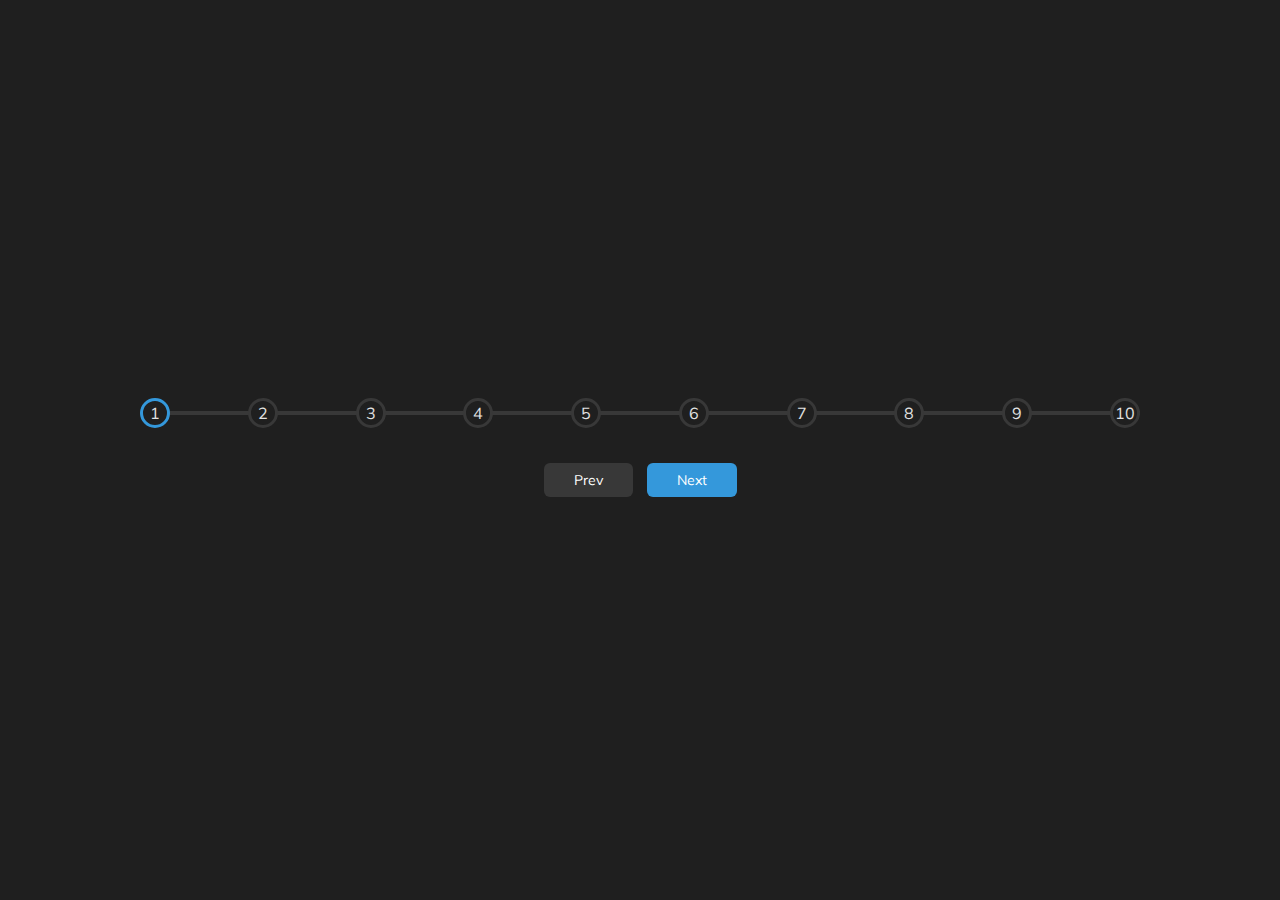
<file: 02-Progressive Steps/index.html>
<!DOCTYPE html>
<html lang="en">
  <head>
    <meta charset="UTF-8" />
    <meta name="viewport" content="width=device-width, initial-scale=1.0" />
    <title>Progreesive Steps</title>
    <link rel="stylesheet" href="style.css" />
  </head>
  <!-- <button class="theme">Theme</button> -->
  <body>
   
    <div class="container">
       
        <div class="progress-container">
          <div class="progress" id="progress"></div>
          <div class="circle active">1</div>
          <div class="circle">2</div>
          <div class="circle">3</div>
          <div class="circle">4</div>
          <div class="circle">5</div>
          <div class="circle">6</div>
          <div class="circle">7</div>
          <div class="circle">8</div>
          <div class="circle">9</div>
          <div class="circle">10</div>
         
        </div>
        
        <button class="btn" id="prev" disabled>Prev</button>
        <button class="btn" id="next">Next</button>
        
      </div>
    <script src="script.js"></script>
  </body>
</html>
</file>
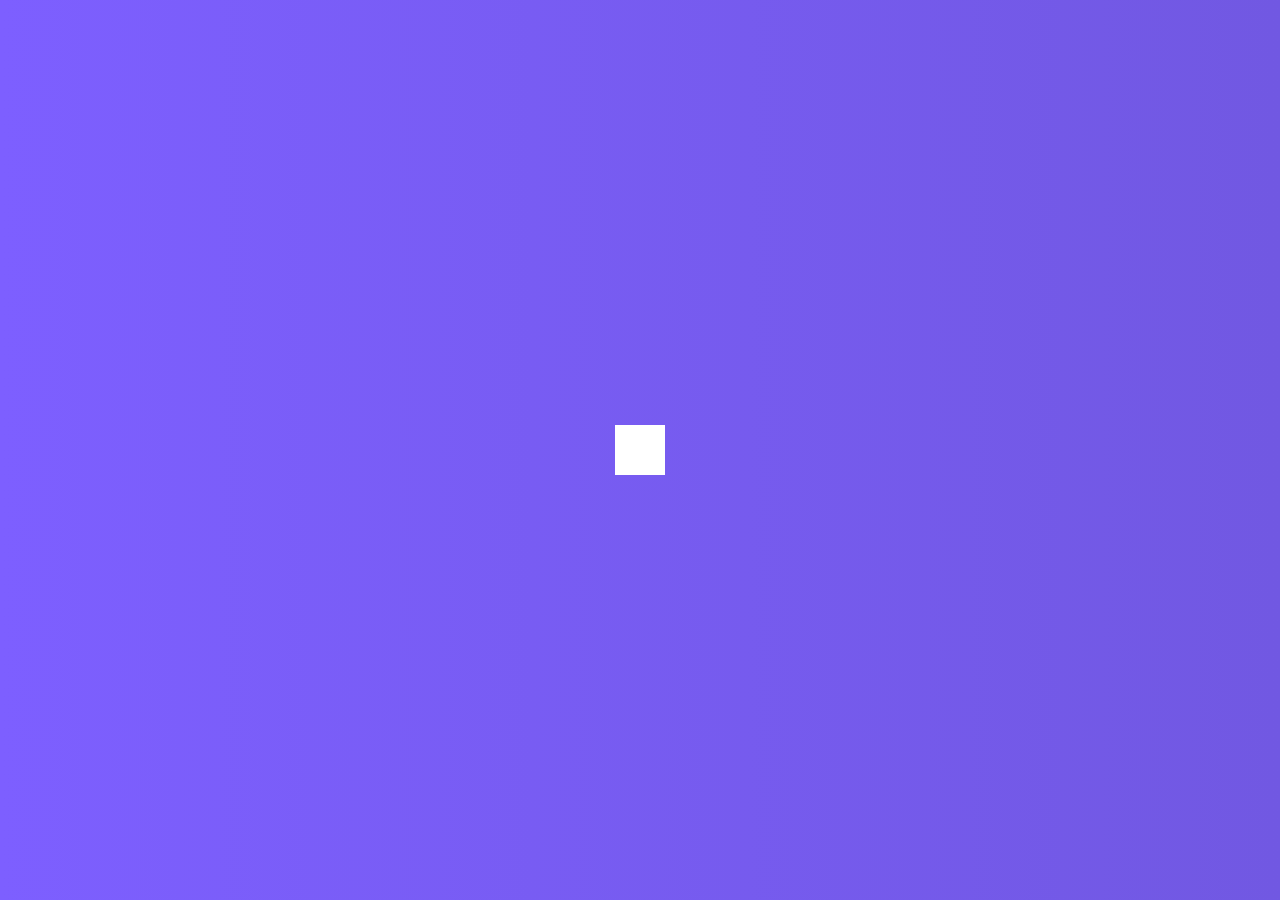
<file: 04-Hidden Search/index.html>
<!DOCTYPE html>
<html lang="en">
  <head>
    <meta charset="UTF-8" />
    <meta name="viewport" content="width=device-width, initial-scale=1.0" />
    <link rel="stylesheet" href="https://cdnjs.cloudflare.com/ajax/libs/font-awesome/5.14.0/css/all.min.css" integrity="sha512-1PKOgIY59xJ8Co8+NE6FZ+LOAZKjy+KY8iq0G4B3CyeY6wYHN3yt9PW0XpSriVlkMXe40PTKnXrLnZ9+fkDaog==" crossorigin="anonymous" />
    <link rel="stylesheet" href="style.css" />
    <title>04-Hidden Search</title>
  </head>
  <body>
    <div class="search">
      <input type="text" class="input" placeholder="Search...">
      <button class="btn">
        <i class="fas fa-search"></i>
      </button>
    </div>
    <script src="script.js"></script>
  </body>
</html>
</file>
<file: 02-Progressive Steps/style.css>
@import url('https://fonts.googleapis.com/css?family=Muli&display=swap');

:root {
  --line-border-fill: #3498db;
  --line-border-empty: #383838;

}

* {
  box-sizing: border-box;
}

body {
  background-color: #1f1f1f;
  font-family: 'Muli', sans-serif;
  display: flex;
  align-items: center;
  justify-content: center;
  height: 100vh;
  overflow: hidden;
  margin: 0;
}

.container {
  text-align: center;
}

.progress-container {
  display: flex;
  justify-content: space-between;
  position: relative;
  margin-bottom: 30px;
  max-width: 100%;
  width: 1000px;
}

.progress-container::before {
  content: '';
  background-color: var(--line-border-empty);
  position: absolute;
  top: 50%;
  left: 0;
  transform: translateY(-50%);
  height: 4px;
  width: 100%;
  z-index: -1;
}

.progress {
  background-color: var(--line-border-fill);
  position: absolute;
  top: 50%;
  left: 0;
  transform: translateY(-50%);
  height: 4px;
  width: 0%;
  z-index: -1;
  transition: 0.9s ease;
}

.circle {
  background-color: #1f1f1f;
  color:#e2e2e2;
  border-radius: 50%;
  height: 30px;
  width: 30px;
  display: flex;
  align-items: center;
  justify-content: center;
  border: 3px solid var(--line-border-empty);
  transition: 0.4s ease;
}

.circle.active {
  border-color: var(--line-border-fill);
}

.btn {
  background-color: var(--line-border-fill);
  color: #fff;
  border: 0;
  border-radius: 6px;
  cursor: pointer;
  font-family: inherit;
  padding: 8px 30px;
  margin: 5px;
  font-size: 14px;
}

.btn:active {
  transform: scale(0.98);
}

.btn:focus {
  outline: 0;
}

.btn:disabled {
  background-color: var(--line-border-empty);
  cursor: not-allowed;
}
@media (min-width: 481px) and (max-width: 1000px) {
    .container {
      width:60vw;
    }
  }

@media(max-width:480px){
    .container{
        width:100vw;
    }
}
</file>
<file: 04-Hidden Search/style.css>
/* *{
    box-sizing: border-box;
}
body{
    background-image: linear-gradient(90deg , #7d5fff,#7158e2);
    font-family: 'Gill Sans', 'Gill Sans MT', 'Calibri', 'Trebuchet MS', sans-serif ;
    display: flex;
    align-items: center;
    justify-content: center;
    margin: 0;
    height: 100vh;
    overflow: hidden;
}
.search{
    position: relative;
    height: 50px;
}
.search.input{
    background-color: #fff;
    border:0;
    font-size: 18px;
    padding: 15px;
    height: 50px;
    width: 50px;
    transition: transform 0.3s ease; 
}
.btn {
    background-color: #fff;
    border: 0;
    cursor: pointer;
    font-size: 24px;
    position: absolute;
    top: 0;
    left: 0;
    height: 50px;
    width: 50px;
    transition: transform 0.3s ease;
  }
  
.btn:focus,.input:focus{
    outline: none;
}
.search.active.input{
    width: 200px;
}
.search.active.btn{
    transform: translateX(198px);
} */@import url('https://fonts.googleapis.com/css2?family=Roboto:wght@400;700&display=swap');

* {
    box-sizing: border-box;
  }
  
  body {
    background-image: linear-gradient(90deg, #7d5fff, #7158e2);
    font-family: 'Roboto', sans-serif;
    display: flex;
    align-items: center;
    justify-content: center;
    height: 100vh;
    overflow: hidden;
    margin: 0;
  }
  
  .search {
    position: relative;
    height: 50px;
  }
  
  .search .input {
    background-color: #fff;
    border: 0;
    font-size: 18px;
    padding: 15px;
    height: 50px;
    width: 50px;
    transition: width 0.3s ease;
  }
  
  .btn {
    background-color: #fff;
    border: 0;
    cursor: pointer;
    font-size: 24px;
    position: absolute;
    top: 0;
    left: 0;
    height: 50px;
    width: 50px;
    transition: transform 0.3s ease;
  }
  
  .btn:focus,
  .input:focus {
    outline: none;
  }
  
  .search.active .input {
    width: 200px;
  }
  
  .search.active .btn {
    transform: translateX(198px);
  }
</file>
